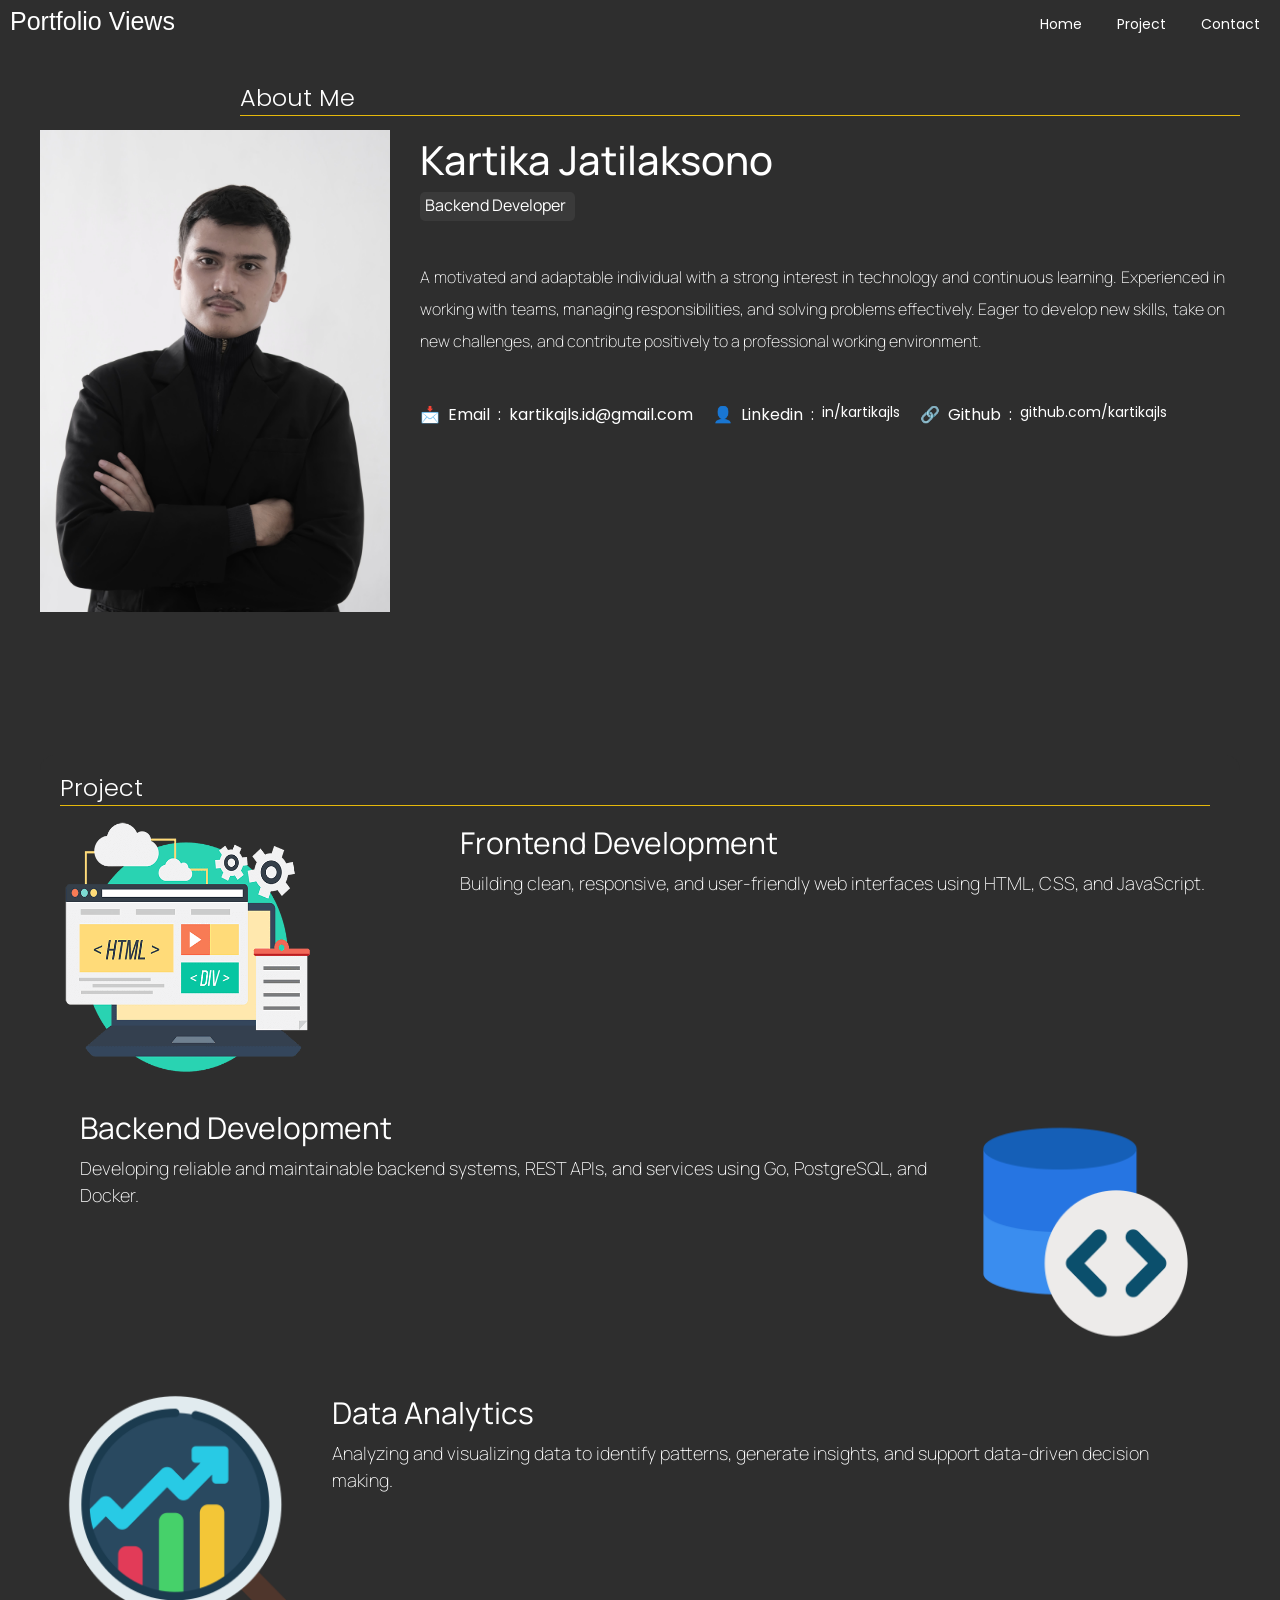
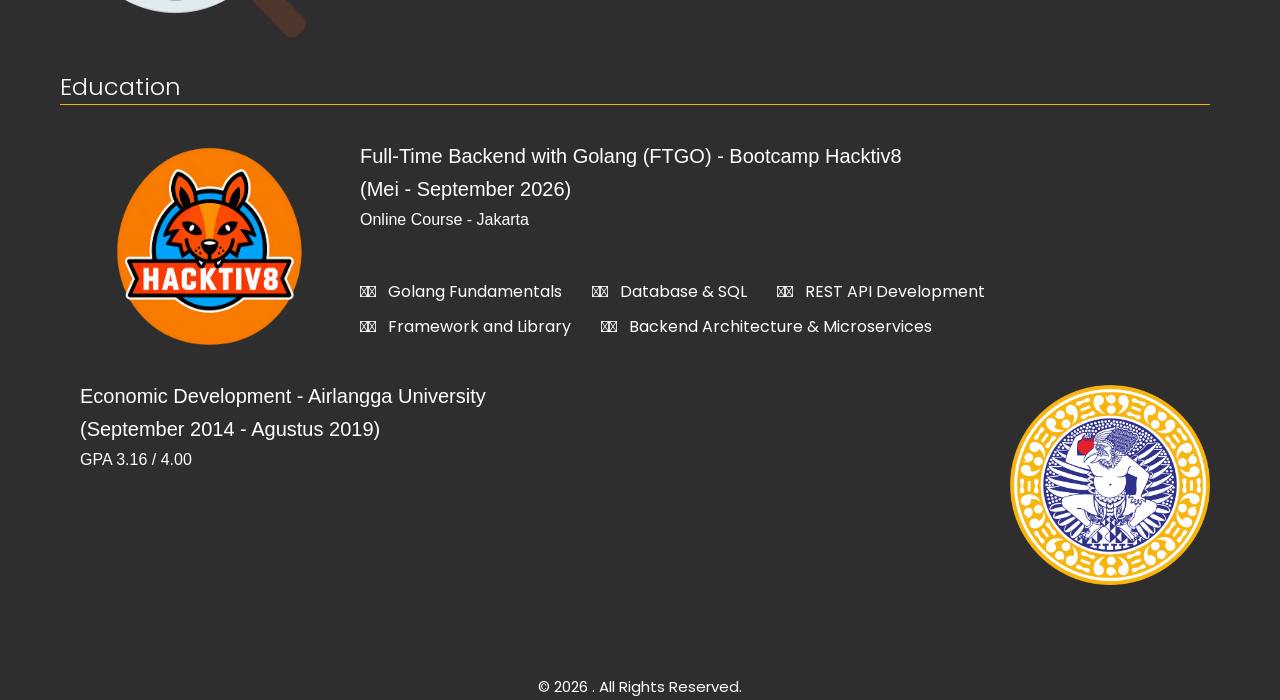
<file: index.html>
<!DOCTYPE html>
<html lang="en">

<head>
    <meta charset="UTF-8">
    <meta name="viewport" content="width=device-width, initial-scale=1.0">
    <title>Document</title>

    <link rel="stylesheet" href="css/header-main.css">
    <link rel="stylesheet" href="css/profile.css">
    <link rel="stylesheet" href="css/about.css">
    <link rel="stylesheet" href="css/project.css">
    <link rel="stylesheet" href="css/education.css">
    <link rel="stylesheet" href="css/experience.css">
    <link rel="stylesheet" href="css/style.css">
    <link rel="stylesheet" href="css/footer-main.css">
</head>

<body class="thebody">
    <div id="header_main"></div>
    <main>
        <div class="main-page">
            <div class="container-top">
                <div>
                    <div id="profile"></div>
                </div>
                <div>
                    <div id="about"></div>
                </div>
            </div>

            <div class="container-bottom">

                <div class="content-mid">
                    <div id="project"></div>
                    <div id="education"></div>
                </div>
            </div>
        </div>
    </main>

    <div id="footer_main"></div>

    <!-- script  -->
    <script type="module" src="./js/main.js"></script>
</body>

</html>
</file>
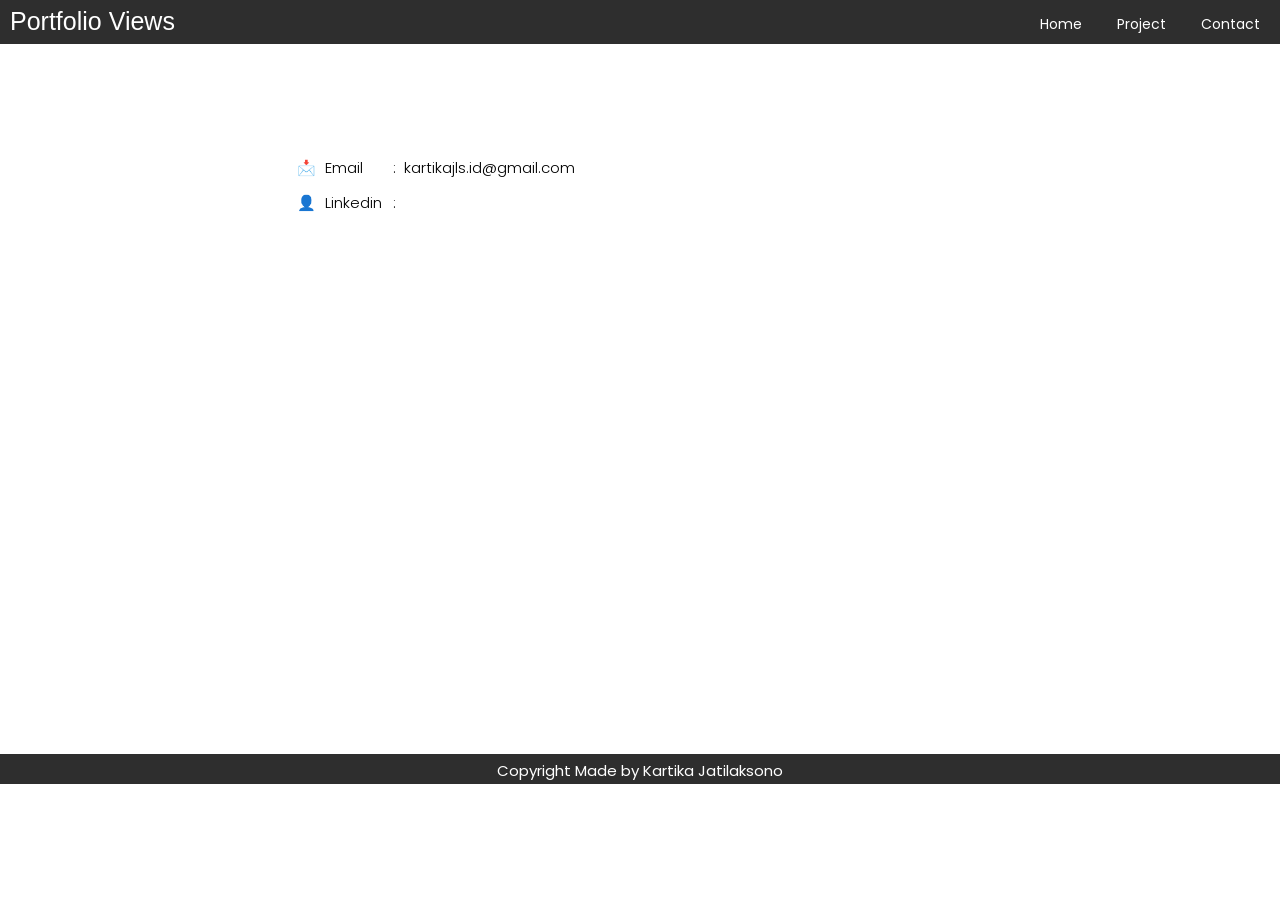
<file: page/contact.html>
<!DOCTYPE html>
<html lang="en">

<head>
    <meta charset="UTF-8">
    <meta name="viewport" content="width=device-width, initial-scale=1.0">
    <title>Contact</title>

    <link rel="stylesheet" href="../css/header.css">
    <link rel="stylesheet" href="../css/style.css">
    <link rel="stylesheet" href="../css/contact.css">
    <link rel="stylesheet" href="../css/footer.css">

</head>

<body>

    <div id="header"></div>

    <main>
        <div class="page">
            <div class="contact-content">
                <div id="contact"></div>
            </div>
        </div>
    </main>

    <div id="footer"></div>

    <!-- Java Script-->
    <script type="module" src="../js/contact.js"></script>
</body>

</html>
</file>
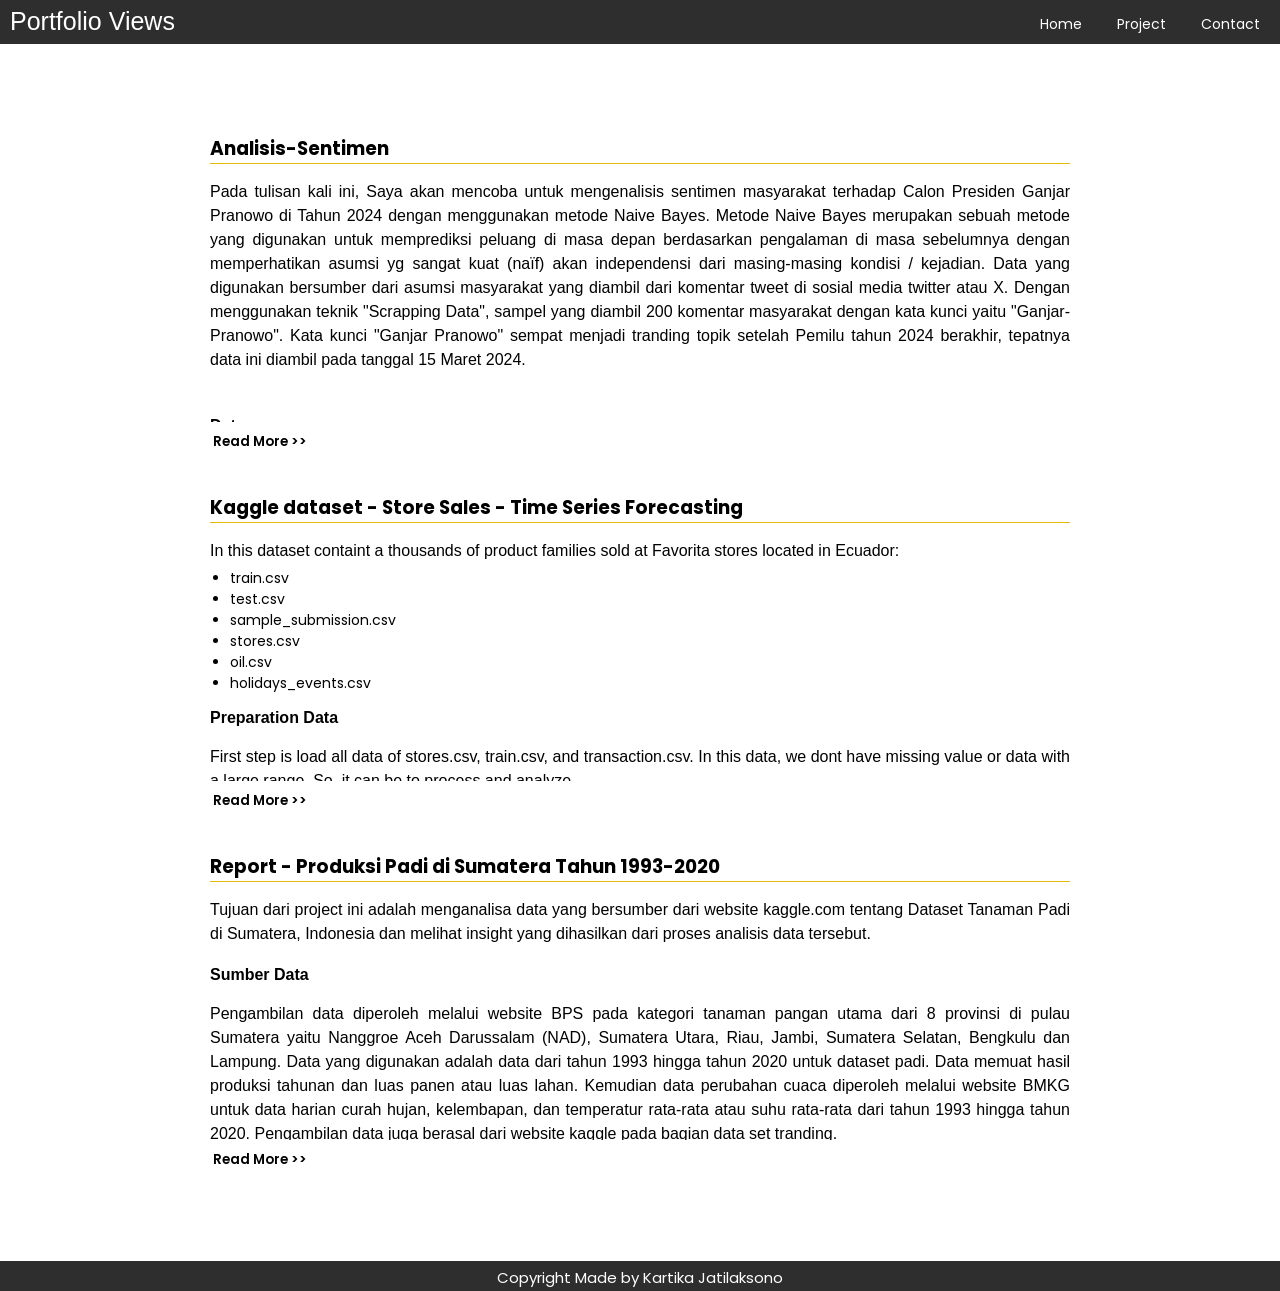
<file: page/da.html>
<!DOCTYPE html>
<html lang="en">

<head>
    <meta charset="UTF-8">
    <meta name="viewport" content="width=device-width, initial-scale=1.0">
    <title>Data Analyze</title>

    <link rel="stylesheet" href="../css/header.css">
    <link rel="stylesheet" href="../css/style.css">
    <link rel="stylesheet" href="../css/footer.css">
    <link rel="stylesheet" href="../css/readmore.css">


<body>

    <div id="header"></div>

    <main>
        <div class="second-page">
            <div class="main-content">
                <div id="content_1"></div>
            </div>

            <div class="main-content">
                <div id="content_2"></div>
            </div>

            <div class="main-content">
                <div id="content_3"></div>
            </div>

        </div>


    </main>

    <div id="footer"></div>


    <!-- Java Script-->
    <script type="module" src="../js/da.js"></script>
    <script type="module" src="../js/component/readmore.js"></script>

</body>

</html>
</file>
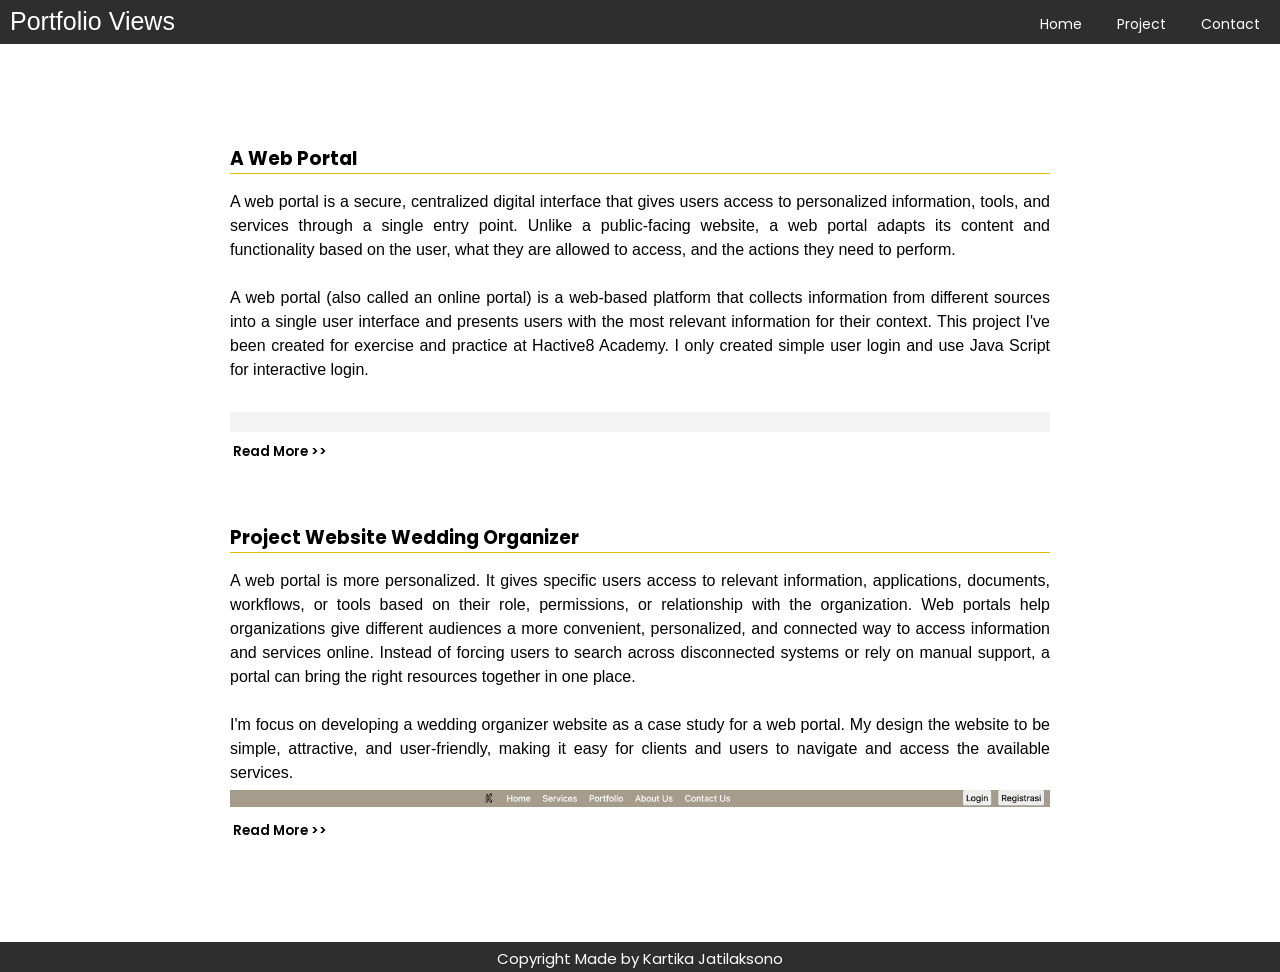
<file: page/frontend.html>
<!DOCTYPE html>
<html lang="en">

<head>
    <meta charset="UTF-8">
    <meta name="viewport" content="width=device-width, initial-scale=1.0">
    <title>Frontend Developer</title>

    <link rel="stylesheet" href="../css/header.css">
    <link rel="stylesheet" href="../css/style.css">
    <link rel="stylesheet" href="../css/readmore.css">
    <link rel="stylesheet" href="../css/footer.css">

</head>

<body>

    <div id="header"></div>

    <main>
        <div class="second-page">
            <div class="main-content">
                <div id="content_1"></div>
            </div>
            <div class="main-content">
                <div id="content_2"></div>
            </div>
    </main>

    <div id="footer"></div>

    <!-- script  -->
    <script type="module" src="../js/frontend.js"></script>
    <script type="module" src="../js/component/readmore.js"></script>


</body>

</html>
</file>
<file: css/header-main.css>
header {
    text-align: center;
    position: center;
    width: 100vh;
}

.container-header {
    position: fixed;
    background-color: rgb(46, 46, 46);
    width: 100%;
    margin: 0px;
    padding: 0px;
}

nav {
    display: flex;
    justify-content: space-between;
}

nav ul {
    display: flex;
    list-style-type: none;
    padding-top: 14px;
    gap: 15px;
}

nav li {
    margin-right: 20px;
    padding-bottom: 7px;
}

.isi-dropdown {
    display: none;
    position: absolute;
}

.drop-down:hover ul.isi-dropdown {
    display: flex;
    justify-content: center;
    background-color: rgb(46, 46, 46);
    width: 400px;
    margin-top: 7px;
    padding-top: 5px;
    margin-left: -245px;
    padding-left: 15px;
    border-radius: 10px;
}

a {
    font-size: 14px;
    text-decoration: none;
    color: white;
    display: flex;
    padding-bottom: 2px;
    text-align: left;
}

h1 {
    font-family: Arial, Helvetica, sans-serif;
    font-size: 25px;
    font-weight: 200;
    color: white;
    padding-top: 7px;
    padding-bottom: 2px;
    padding-left: 10px;
}
</file>
<file: css/profile.css>
.head-profile {
    display: block;
    justify-content: center;
    height: 200px;
    width: 150px;
    margin-left: auto;
    margin-right: auto;
    margin-bottom: 25px;
}

.pict-profile {
    width: 350px;
    height: auto;
    margin-top: 50px;
    margin-left: auto;
    margin-right: auto;
    margin-bottom: 10px;
    display: block;
}


.bottom-profile {
    display: flex;
    margin-top: 5px;
    width: 100%;
    height: 100px;
    padding-left: 160px;

}

.col-keterangan {
    display: flex;
    padding-top: 40px;
    color: white;
    margin-bottom: 10px;
    width: auto;
    padding-left: 20px;
}


.mini {
    font-size: 13px;
}
</file>
<file: css/about.css>
.aboutme {
    margin-top: 40px;
    padding-left: 180px;
    padding-right: 15px;
    width: 100%;
    height: auto;
    color: white;
    font-family: "Manrope", sans-serif;
    font-style: normal;
    font-weight: 150;
    line-height: 2;
    text-align: justify;
}

.intro {
    padding-top: 8px;
    padding-bottom: 5px;
    padding-left: 180px;
    font-family: "Manrope", sans-serif;
    font-size: 40px;
    font-weight: 500;
    color: white;
}

.width-job {
    width: 155px;
    margin-left: 180px;
    justify-content: center;
    background-color: rgb(58, 58, 58);
    border-radius: 5px;
}

.job {
    color: white;
    font-family: "Manrope", sans-serif;
    font-size: 16px;
    padding-top: 2px;
    padding-bottom: 5px;
    padding-left: 5px;
    width: auto;
}
</file>
<file: css/project.css>
.project {
    display: block;
    height: auto;
    width: 100%;
    max-width: 1200px;
    margin-bottom: 10px;
}

.icon {
    width: 250px;
    height: 250px;
    padding-left: 5px;
}

.p-project {
    display: flex;
    justify-content: space-between;
    gap: 2px;
    height: auto;
    width: auto;
    min-width: 300px;
    max-width: 1200px;
    border-radius: 5px;
    padding-top: 8px;
    padding-right: 2px;
    margin-bottom: 20px;
}


.c-link {
    padding-left: 20px;
    color: white;
    font-size: 30px;
    font-family: "Manrope", sans-serif;
}

.r-text {
    color: white;
    font-family: "Manrope", sans-serif;
    font-weight: 50;
    font-size: 18px;
    line-height: 1.5;
    padding-top: 5px;
    padding-left: 20px;
    padding-right: 3px;
    text-align: left;
    height: 100%;
}
</file>
<file: css/education.css>
.education {
    display: block;
}

.col-education {
    width: 100%;
    color: white;
}

.bootcamp {
    margin-top: 40px;
    display: flex;
    width: 100%;
    height: 100%;
    border-radius: 8px;
    margin-bottom: 20px;
}

.icon-edu {
    width: 300px;
    height: 200px;
    margin-bottom: 20px;
}

.icon-unair {
    width: 200px;
    height: 200px;
}

.text-font {
    font-family: sans-serif;
    font-size: 20px;
    margin-bottom: 10px;
}

.text-font2 {
    font-family: sans-serif;
    font-size: 16px;
    margin-bottom: 50px;
}

.course-hacktiv8 {
    display: block;
}

.course-hack {
    display: flex;
    gap: 30px;
    margin-bottom: 10px;
}


.university {
    display: flex;
    width: 100%;
    height: auto;
    margin-top: 20px;
    margin-bottom: 15px;
    padding-left: 20px;
}
</file>
<file: css/experience.css>
.col-experience {
    font-family: sans-serif;
    font-weight: 300;
    text-align: justify;
    width: 100%;
    color: white;
    margin-bottom: 10px;
    line-height: 1.5;
}
</file>
<file: css/style.css>
@import url(https://fonts.googleapis.com/css2?family=Montserrat:ital,wght@0,100..900;1,100..900&family=Poppins:ital,wght@0,100;0,200;0,300;0,400;0,500;0,600;0,700;0,800;0,900;1,100;1,200;1,300;1,400;1,500;1,600;1,700;1,800;1,900&family=Work+Sans:ital,wght@0,100..900;1,100..900&display=swap);
@import url(https://fonts.googleapis.com/css2?family=Manrope:wght@200..800&family=Montserrat:ital,wght@0,100..900;1,100..900&family=Poppins:ital,wght@0,100;0,200;0,300;0,400;0,500;0,600;0,700;0,800;0,900;1,100;1,200;1,300;1,400;1,500;1,600;1,700;1,800;1,900&family=Work+Sans:ital,wght@0,100..900;1,100..900&display=swap);

* {
    margin: 0px;
    padding: 0px;
    box-sizing: border-box;
    font-family: 'poppins', sans-serif;
}


html {
    scroll-behavior: smooth;
    overscroll-behavior-y: none;
}

body {
    height: auto;
    width: 100%;
    background-color: white;
}

.thebody {
    background-color: rgb(46, 46, 46);
}

main {
    display: flex;
    justify-content: center;
    gap: 20px;
    height: 100%;
    max-width: 1200px;
    padding-top: 50px;
    padding-bottom: 50px;
    margin: 0 auto;
}

.main-page {
    display: block;
    padding-top: 30px;
}

.second-page {
    padding-top: 30px;
}


table {
    width: 300px;

}

tr {
    font-family: sans-serif;
    font-size: 13px;
}

td {
    padding-left: 5px;
    padding-top: 5px;
    padding-bottom: 5px;
}


.container-top {
    display: flex;
    justify-content: center;
    gap: 50px;
    background-color: rgb(46, 46, 46);
    height: 550px;
    width: 100%;
    margin-bottom: 125px;
}

.full-content {
    background-color: rgb(46, 46, 46);
    width: 100%;
    height: auto;
    border-radius: 15px;
}

.container-bottom {
    background-color: rgb(46, 46, 46);
    height: auto;
    width: 100%;
    max-width: 1200px;
    padding-top: 5px;
    padding-left: 10px;
    padding-right: 10px;
    padding-bottom: 10px;
    border-radius: 15px;
}


h2 {
    color: white;
    font-weight: 300;
}

h3 {
    color: black;
}

/*  Border untuk Judul*/
.border {
    height: 1px;
    width: auto;
    margin-bottom: 8px;
    background-color: rgb(229, 184, 11);
}

/*  End of Border untuk Judul*/


.content-mid {
    width: 100%;
    height: auto;
    margin-top: 10px;
    margin-left: 10px;
    margin-right: 10px;
    padding-right: 30px;
}



.content-main {
    color: white;
    padding-top: 10px;
    padding-bottom: 10px;
    padding-left: 20px;
    padding-right: 20px;
}



.s-login {
    color: black;
    font-family: sans-serif;
    padding-top: 8px;
    padding-bottom: 5px;
    text-align: justify;
    font-weight: 80;
    line-height: 1.5;
}

.i-login {
    width: 100%;
    height: auto;
}



.s-source {
    width: 30px;
    height: 30px;
}

.s-text {
    padding-top: 8px;
    padding-left: 5px;
    font-style: italic;
    font-family: Arial, Helvetica, sans-serif;
}

.p-list {
    font-family: sans-serif;
    font-size: 14px;
    margin-left: 20px;
}

h4 {
    font-family: sans-serif;
    padding-top: 15px;
    padding-bottom: 10px;
}

.main-content {
    background-color: white;
    width: 100vh;
    height: auto;
    border-radius: 15px;
    margin-bottom: 20px;
}


.contact-content {
    background-color: white;
    width: 100vh;
    height: auto;
    border-radius: 15px;
    margin-bottom: 20px;
}

.col-backend {
    width: 100%;
    color: black;
    margin-bottom: 10px;
    line-height: 1.5;
    padding-left: 10px;
}

.scroll-samping {
    overflow-x: auto;
    white-space: nowrap;
}

.pict-da {
    display: flex;
    margin-left: auto;
    margin-right: auto;
    width: auto;
    height: 300px;
}

.pict-da-kecil {
    display: flex;
    margin-left: auto;
    margin-right: auto;
    width: auto;
    height: auto;
}

.pict-da-panjang {
    display: flex;
    margin-left: auto;
    margin-right: auto;
    width: 500px;
    height: 300px;
}

.pict-da-normal {
    display: flex;
    margin-left: auto;
    margin-right: auto;
    width: 380px;
    height: 130px;
}

/* Source: alamat github*/
.source {
    display: flex;
    justify-content: baseline;
    margin-bottom: 10px;
}


.stack {
    display: flex;
    justify-content: baseline;
    gap: 7px;
    width: 100%;
    border-radius: 5px;
}

.p-stack {
    font-family: "Monstreat";
    color: black;
    font-size: 14px;
    padding-top: 8px;
    padding-left: 5px;
    padding-right: 5px;
    padding-bottom: 5px;
    text-align: center;
    border-radius: 5px;
    border: 1px solid rgb(229, 184, 11);
    height: auto;
    width: auto;
    margin-bottom: 5px;
}


/* =========== HP ============== */
@media screen and (max-width: 667px) {

    nav {
        width: 100%;
    }

    nav ul {
        display: flex;
        flex-wrap: wrap;
        justify-content: center;
        gap: 8px;
    }

    nav li {
        margin-right: 5px;
    }

    nav a {
        font-size: 12px;
    }

    .isi-dropdown {
        min-width: 160px;
        position: absolute;
    }

    .drop-down:hover ul.isi-dropdown {
        width: 200px;
        display: block;
        justify-content: center;
        margin-left: -100px;
    }


    main {
        display: block;
        width: 100%;
        height: auto;
        padding: 15px;
    }

    .pict-profile {
        width: 100%;
        height: 100%;
    }

    .main-page {
        width: 100%;
    }

    .container-top {
        display: block;
        height: auto;
        width: 100%;
        margin-left: 0px;
    }

    .intro {
        padding-left: 0px;
    }

    .aboutme {
        padding-left: 0px;
        height: auto;
    }

    .width-job {
        margin-left: 0px;
    }

    .bottom-profile {
        display: block;
        padding-left: 0px;
        height: auto;
    }

    .col-keterangan {
        padding-left: 0px;
    }

    .container-bottom {
        padding-left: 0px;
        padding-right: 0px;
        margin-left: 0px;
        margin-right: 0px;
        height: auto;
        width: 100%;
    }

    .icon {
        width: 100px;
        height: 100px;
    }

    .icon-unair {
        width: 200px;
        height: 200px;
        margin-left: 55px;
    }

    .project {
        padding-left: 0px;
    }

    .education {
        display: block;
    }

    .bootcamp {
        display: block;
        height: auto;
    }

    .col-education {
        width: 100%;
        margin-left: 0px;
    }

    .university {
        display: block;
        padding-left: 0px;
    }

    .text-font {
        font-weight: 400;
    }

    .text-font2 {
        font-size: 12px;
    }

    .course-hacktiv8 {
        width: 100%;
        padding-right: 2px;
        gap: 2px;
    }

    .course-hack {
        font-size: 12px;
    }

    .main-content {
        width: 100%;
        height: auto;
    }

    .content-wrapper {
        display: flex;
        flex-direction: column;
        width: 100%;
        gap: 15px;
    }

    .stack {
        width: 100%;
        display: flex;
        flex-wrap: wrap;
    }

    .p-stack {
        width: auto;
        height: auto;
    }

    .p-course {
        width: auto;
    }



    /* ----- contact ------------ */

    .page {
        width: 100%;
    }

    .tab-contact {
        margin-left: -80px;
        width: 100%;
    }

    .contactus {
        max-width: 30px;
    }

    .contact-content {
        width: 100%;
    }


    /* --------------------------- */
    .container-left {
        width: 100%;
        margin-bottom: 10px;
        padding-bottom: 10px;
    }

    .container-right {
        width: 100%;
        margin-bottom: 10px;
    }

    .project {
        display: block;
        margin-bottom: 10px;
        width: 100%;
        height: auto;
    }

    .p-project {
        width: 100%;
    }

    .text-font {
        font-size: 14px;
        line-height: 1.5;
        text-align: left;
    }


    .col-experience {
        width: 100%;
        height: auto;
        text-align: left;
    }

    .full-content {
        width: 100%;
    }

}


@media screen and (max-width: 1024px) {

    nav {
        width: 100%;
    }

    nav ul {
        display: flex;
        flex-wrap: wrap;
        justify-content: center;
        gap: 8px;
    }

    nav li {
        margin-right: 5px;
    }

    nav a {
        font-size: 12px;
    }

    .isi-dropdown {
        min-width: 160px;
        position: absolute;
    }

    .drop-down:hover ul.isi-dropdown {
        width: 200px;
        display: block;
        justify-content: center;
        margin-left: -100px;
    }


    main {
        display: block;
        width: 100%;
        height: auto;
        padding: 15px;
    }

    .pict-profile {
        width: 100%;
        height: 100%;
    }

    .main-page {
        width: 100%;
    }

    .container-top {
        display: block;
        height: auto;
        width: 100%;
        margin-left: 0px;
    }

    .intro {
        padding-left: 0px;
    }

    .aboutme {
        padding-left: 0px;
        height: auto;
    }

    .width-job {
        margin-left: 0px;
    }

    .bottom-profile {
        display: block;
        padding-left: 0px;
        height: auto;
    }

    .col-keterangan {
        padding-left: 0px;
    }

    .container-bottom {
        padding-left: 0px;
        padding-right: 0px;
        margin-left: 0px;
        margin-right: 0px;
        height: auto;
        width: 100%;
    }

    .icon {
        width: 100px;
        height: 100px;
    }

    .icon-unair {
        width: 200px;
        height: 200px;
        margin-left: 55px;
    }

    .project {
        padding-left: 0px;
    }

    .education {
        display: block;
    }

    .bootcamp {
        display: block;
        height: auto;
    }

    .col-education {
        width: 100%;
        margin-left: 0px;
    }

    .university {
        display: block;
        padding-left: 0px;
    }

    .text-font {
        font-weight: 400;
    }

    .text-font2 {
        font-size: 12px;
    }

    .course-hacktiv8 {
        width: 100%;
        padding-right: 2px;
        gap: 2px;
    }

    .course-hack {
        font-size: 12px;
    }

    .main-content {
        width: 100%;
        height: auto;
    }

    .content-wrapper {
        display: flex;
        flex-direction: column;
        width: 100%;
        gap: 15px;
    }

    .stack {
        width: 100%;
        display: flex;
        flex-wrap: wrap;
    }

    .p-stack {
        width: auto;
        height: auto;
    }

    .p-course {
        width: auto;
    }



    /* ----- contact ------------ */

    .page {
        width: 100%;
    }

    .tab-contact {
        margin-left: -80px;
        width: 100%;
    }

    .contactus {
        max-width: 30px;
    }

    .contact-content {
        width: 100%;
    }


    /* --------------------------- */
    .container-left {
        width: 100%;
        margin-bottom: 10px;
        padding-bottom: 10px;
    }

    .container-right {
        width: 100%;
        margin-bottom: 10px;
    }

    .project {
        display: block;
        margin-bottom: 10px;
        width: 100%;
        height: auto;
    }

    .p-project {
        width: 100%;
    }

    .text-font {
        font-size: 14px;
        line-height: 1.5;
        text-align: left;
    }


    .col-experience {
        width: 100%;
        height: auto;
        text-align: left;
    }

    .full-content {
        width: 100%;
    }

}
</file>
<file: css/footer-main.css>
.footer {
    margin-top: 10px;
    padding-top: 5px;
    background-color: rgb(46, 46, 46);
    height: 30px;
    color: white;
    font-size: 15px;
    text-align: center;
    width: 100%;
}
</file>
<file: css/header.css>
header {
    text-align: center;
    position: center;
    width: 100vh;
}

.container-header {
    background-color: rgb(46, 46, 46);
    width: 100%;
    margin: 0px;
    padding: 0px;
}

nav {
    display: flex;
    justify-content: space-between;
}

nav ul {
    display: flex;
    list-style-type: none;
    padding-top: 14px;
    gap: 15px;
}

nav li {
    margin-right: 20px;
    padding-bottom: 7px;
}

.isi-dropdown {
    display: none;
    position: absolute;
}

.drop-down:hover ul.isi-dropdown {
    display: flex;
    justify-content: center;
    background-color: rgb(46, 46, 46);
    width: 400px;
    margin-top: 7px;
    padding-top: 5px;
    margin-left: -245px;
    padding-left: 15px;
    border-radius: 10px;
    border: 1px solid rgb(191, 191, 191);
}

a {
    font-size: 14px;
    text-decoration: none;
    color: white;
    display: flex;
    padding-bottom: 2px;
    text-align: left;
}

h1 {
    font-family: Arial, Helvetica, sans-serif;
    font-size: 25px;
    font-weight: 200;
    color: white;
    padding-top: 7px;
    padding-bottom: 2px;
    padding-left: 10px;
}
</file>
<file: css/contact.css>
.contactus {
    padding-left: 20px;
    padding-top: 20px;
    width: 100%;
    margin-left: 80px;
    margin-bottom: 20px;
    padding-bottom: 10px;
}

.page {
    height: 600px;
}


.col-contactus {
    color: black;
    font-family: sans-serif;
    font-weight: 300;
    font-size: 15px;
}
</file>
<file: css/footer.css>
.footer {
    margin-top: 10px;
    padding-top: 5px;
    background-color: rgb(46, 46, 46);
    height: 30px;
    color: white;
    font-size: 15px;
    text-align: center;
    width: 100%;
}
</file>
<file: css/readmore.css>
.content-readmore {
    color: black;
    padding-top: 10px;
    padding-bottom: 10px;
    padding-left: 20px;
    padding-right: 20px;
    max-height: auto;
    overflow: hidden;
}


.readmore-content {
    max-height: 250px;
    overflow: hidden;
    transition: max-height 0.3s ease;
}

.readmore-content.show {
    max-height: none;
}

.readmore-btn:hover {
    background-color: rgb(228, 107, 7);
    border-radius: 5px;
    color: white;
}

.readmore-btn {
    width: 100px;
    color: black;
    margin-top: 10px;
    border: none;
    background: none;
    cursor: pointer;
    font-weight: 600;
}
</file>
